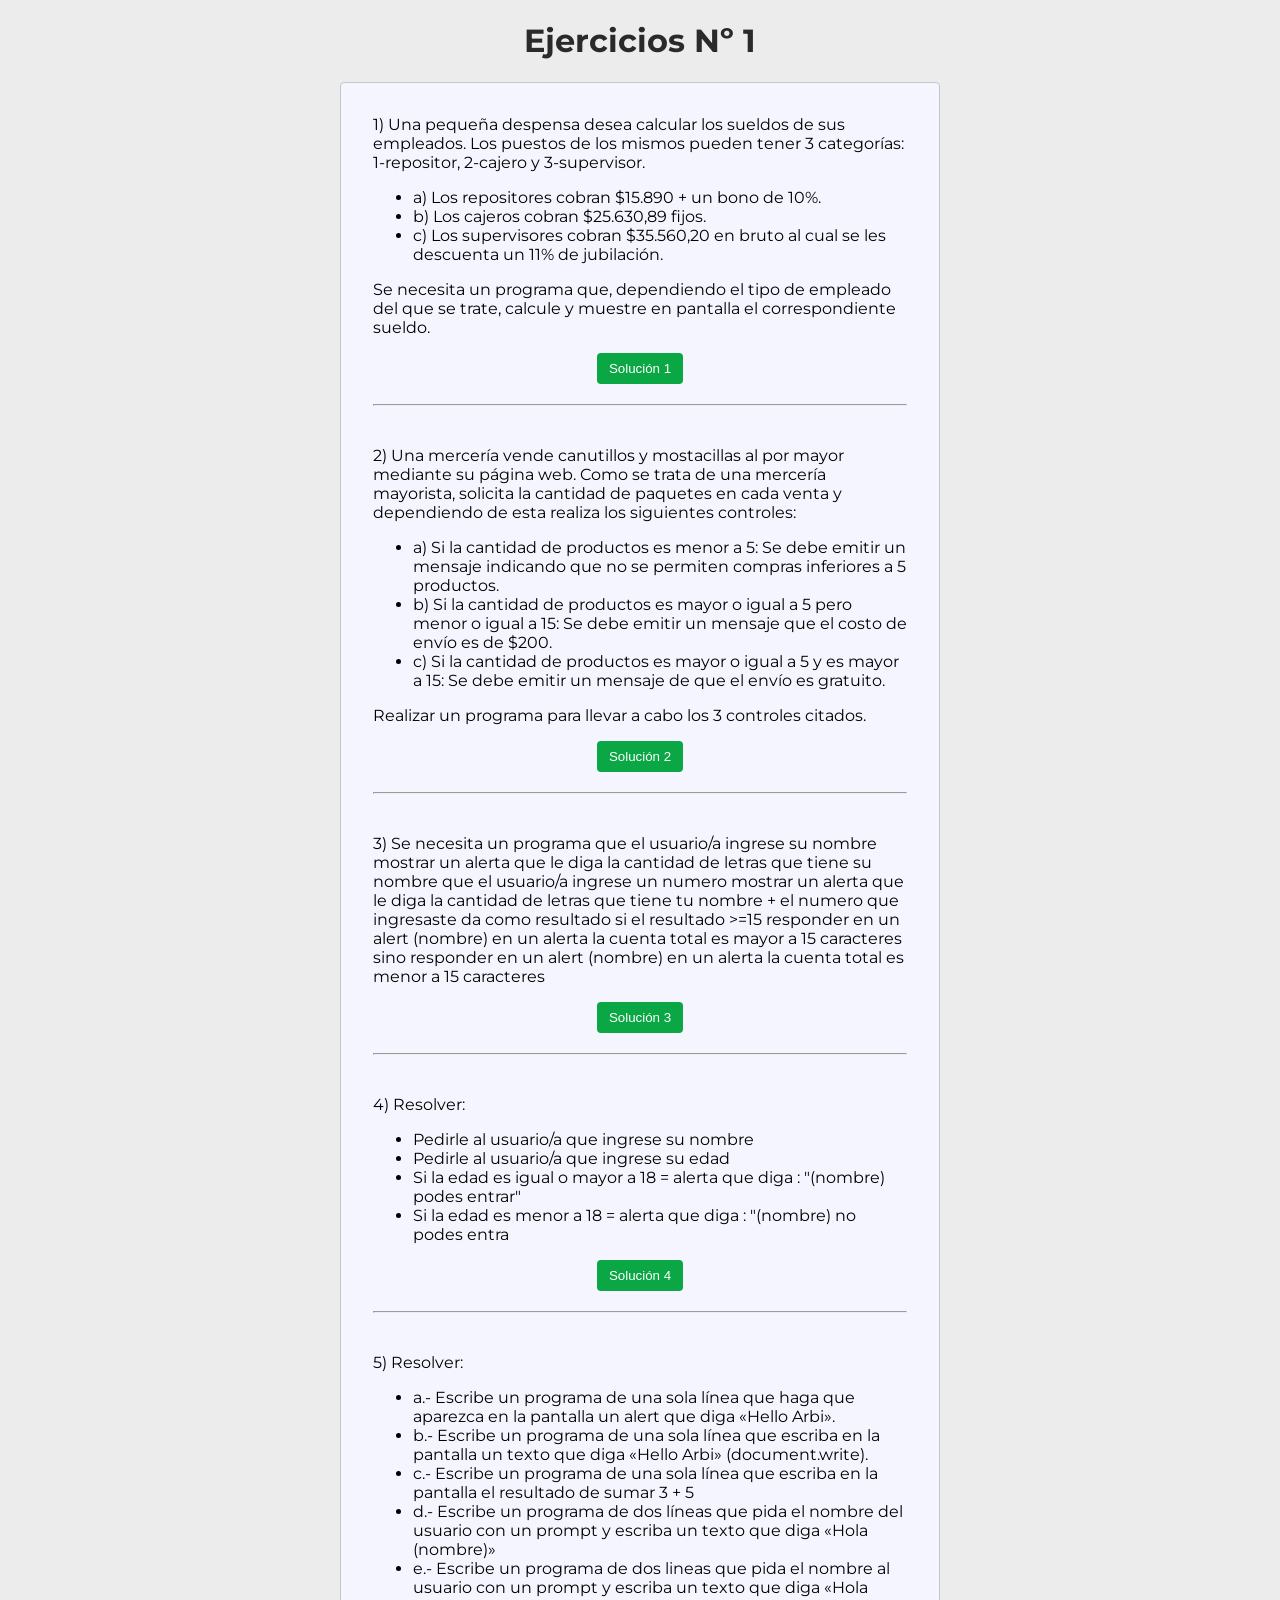
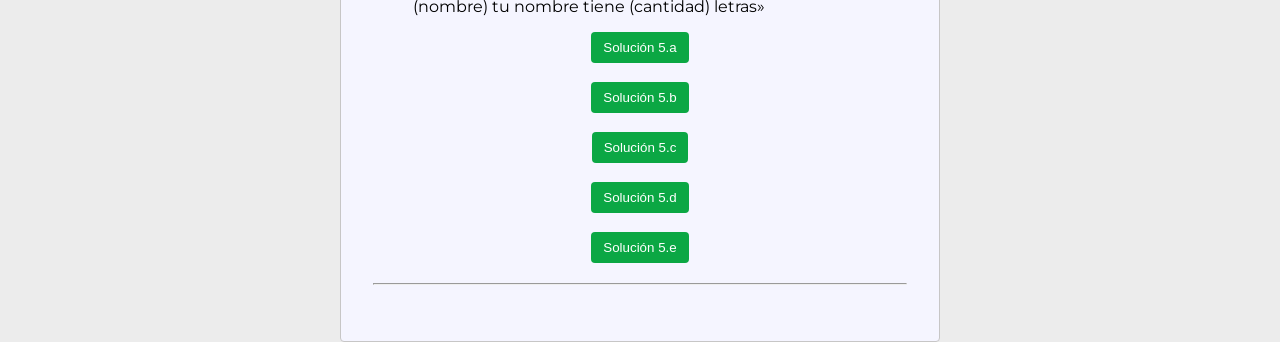
<file: Eje1/index.html>
<!DOCTYPE html>
<html lang="es">
<head>
    <meta charset="UTF-8">
    <meta name="viewport" content="width=device-width, initial-scale=1.0">
    <title>Ejercicios Nº 1</title>
    <link rel="stylesheet" href="style.css">
    <link href="https://fonts.googleapis.com/css2?family=Montserrat:wght@300;400;500&display=swap" rel="stylesheet">
</head>
<body>
    <h1 class="center">Ejercicios Nº 1</h1>
    <div class="container">
        <p>1) Una pequeña despensa desea calcular los sueldos de sus empleados. Los puestos de los mismos pueden tener 3 categorías: 1-repositor, 2-cajero y 3-supervisor.</p>
        <ul>
          <li>a) Los repositores cobran $15.890 + un bono de 10%.</li>
          <li>b) Los cajeros cobran $25.630,89 fijos.</li>
          <li>c) Los supervisores cobran $35.560,20 en bruto al cual se les descuenta un 11% de jubilación.</li>
        </ul>
        <p>Se necesita un programa que, dependiendo el tipo de empleado del que se trate, calcule y muestre en pantalla el correspondiente sueldo.</p>
        <button id="button-01" onclick="ejercicio1()" >Solución 1</button>
        <hr>

        <p>2) Una mercería vende canutillos y mostacillas al por mayor mediante su página web. Como se trata de una mercería mayorista, solicita la cantidad de paquetes en cada venta y dependiendo de esta realiza los siguientes controles:</p>
        <ul>
          <li>a) Si la cantidad de productos es menor a 5: Se debe emitir un mensaje indicando que no se permiten compras inferiores a 5 productos.</li>
          <li>b) Si la cantidad de productos es mayor o igual a 5 pero menor o igual a 15: Se debe emitir un mensaje que el costo de envío es de $200.</li>
          <li>c) Si la cantidad de productos es mayor o igual a 5 y es mayor a 15: Se debe emitir un mensaje de que el envío es gratuito.</li>
        </ul>
        <p>Realizar un programa para llevar a cabo los 3 controles citados.</p>
        <button id="button-02" onclick="ejercicio2()" >Solución 2</button>
        <hr>

        <p>3) Se necesita un programa que el usuario/a ingrese su nombre mostrar un alerta que le diga la cantidad de letras que tiene su nombre que el usuario/a ingrese un numero mostrar un alerta que le diga la cantidad de letras que tiene tu nombre + el numero que ingresaste da como resultado si el resultado >=15 responder en un alert (nombre) en un alerta la cuenta total es mayor a 15 caracteres sino responder en un alert (nombre) en un alerta la cuenta total es menor a 15 caracteres</p>
        <button id="button-03" onclick="ejercicio3()">Solución 3</button>
        <hr>

        <p>4) Resolver:
        <ul>
          <li>Pedirle al usuario/a que ingrese su nombre</li>
          <li>Pedirle al usuario/a que ingrese su edad</li>
          <li>Si la edad es igual o mayor a 18 = alerta que diga : "(nombre) podes entrar"</li>
          <li>Si la edad es menor a 18 = alerta que diga : "(nombre) no podes entra</li>
        </ul>
        <button id="button-04" onclick="ejercicio4()">Solución 4</button>
        <hr>

        <p>5) Resolver:
        <ul>
          <li>a.- Escribe un programa de una sola línea que haga que aparezca en la pantalla un alert que diga «Hello Arbi».</li>
          <li>b.- Escribe un programa de una sola línea que escriba en la pantalla un texto que diga «Hello Arbi» (document.write).</li>
          <li>c.- Escribe un programa de una sola línea que escriba en la pantalla el resultado de sumar 3 + 5</li>
          <li>d.- Escribe un programa de dos líneas que pida el nombre del usuario con un prompt y escriba un texto que diga «Hola (nombre)»</li>
          <li>e.- Escribe un programa de dos lineas que pida el nombre al usuario con un prompt y escriba un texto que diga «Hola (nombre) tu nombre tiene (cantidad) letras»</li>
        </ul>
        <button id="button-51" onclick="ejercicio5('5a')">Solución 5.a</button><br>
        <button id="button-52" onclick="ejercicio5('5b')">Solución 5.b</button><br>
        <button id="button-53" onclick="ejercicio5('5c')">Solución 5.c</button><br>
        <button id="button-54" onclick="ejercicio5('5d')">Solución 5.d</button><br>
        <button id="button-55" onclick="ejercicio5('5e')">Solución 5.e</button>
        <hr>
    </div>
    <script src="app1.js"></script>
</body>
</html>
</file>
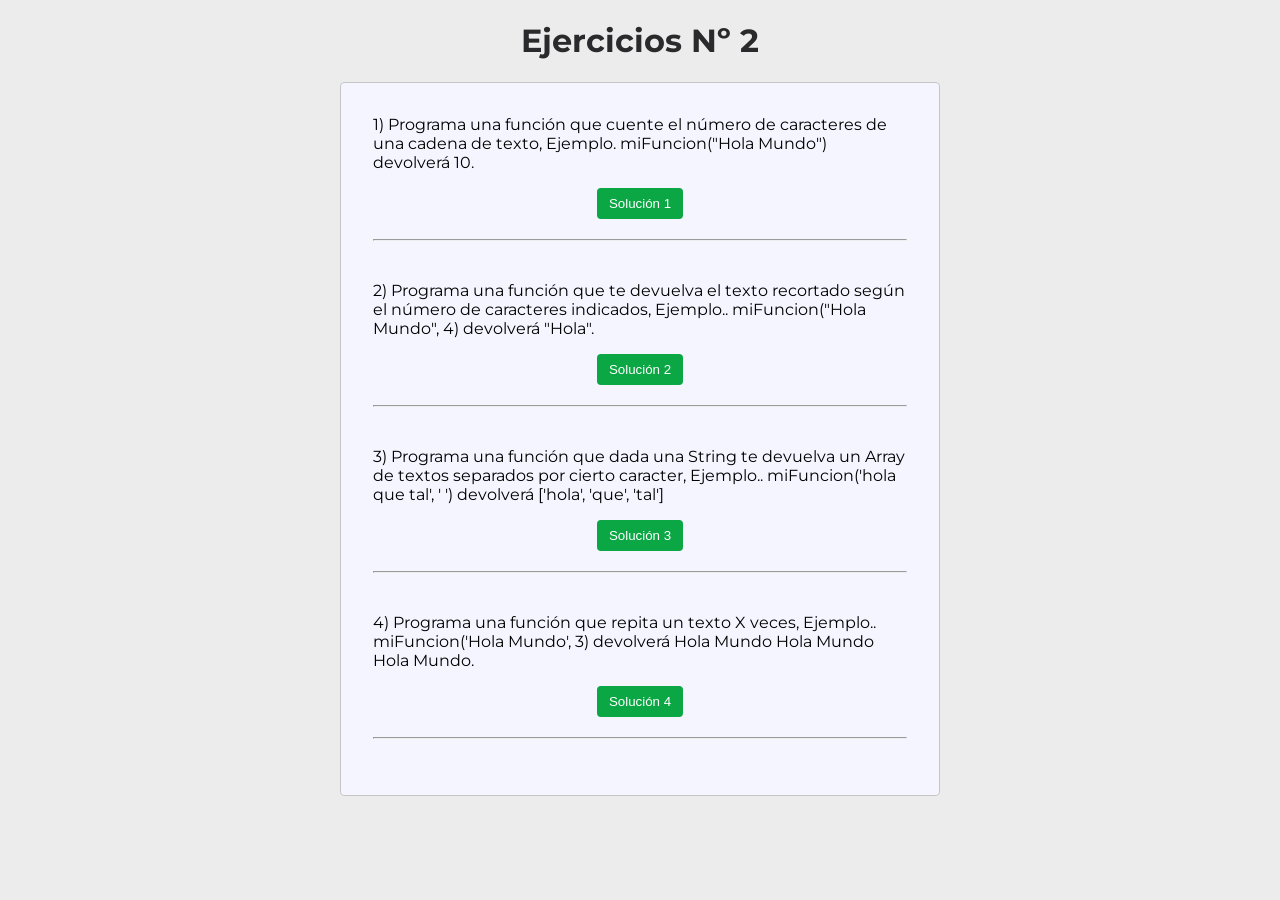
<file: Eje2/index.html>
<!DOCTYPE html>
<html lang="es">
<head>
    <meta charset="UTF-8">
    <meta name="viewport" content="width=device-width, initial-scale=1.0">
    <title>Ejercicios Nº 2</title>
    <link rel="stylesheet" href="style.css">
    <link href="https://fonts.googleapis.com/css2?family=Montserrat:wght@300;400;500&display=swap" rel="stylesheet">
</head>
<body>
    <h1 class="center">Ejercicios Nº 2</h1>
    <div class="container">
        <p>1) Programa una función que cuente el número de caracteres de una cadena de texto, Ejemplo. miFuncion("Hola Mundo") devolverá 10.</p>
        <button id="button-01" onclick="miFuncion1(prompt('Ingrese cadena de texto'))">Solución 1</button>
        <hr>
        <p>2) Programa una función que te devuelva el texto recortado según el número de caracteres indicados, Ejemplo.. miFuncion("Hola Mundo", 4) devolverá "Hola".</p>
        <button id="button-02" onclick="miFuncion2(prompt('Ingrese cadena de texto'), prompt('Ingrese el número a recortar'))">Solución 2</button>
        <hr>
        <p>3) Programa una función que dada una String te devuelva un Array de textos separados por cierto caracter, Ejemplo.. miFuncion('hola que tal', ' ') devolverá ['hola', 'que', 'tal']</p>
        <button id="button-03" onclick="miFuncion3(prompt('Ingrese cadena de texto'), prompt('Ingrese el caracter de separación'))">Solución 3</button>
        <hr>
        <p>4) Programa una función que repita un texto X veces, Ejemplo.. miFuncion('Hola Mundo', 3) devolverá Hola Mundo Hola Mundo Hola Mundo.</p>
        <button id="button-04" onclick="miFuncion4(prompt('Ingrese cadena de texto'), prompt('Ingrese el número de repeticiones'))">Solución 4</button>
        <hr>
    </div>
    <script src="app2.js"></script>
</body>
</html>
</file>
<file: Eje1/style.css>
:root {
    box-sizing: border-box;
}
*, *::before, *::after {
    box-sizing: inherit;
}
body {
    font-family: 'Montserrat'!important;
    margin: 0 2rem;
    background-color: rgb(236, 236, 236);
}
h1, h2, h3, h4 {
    color: rgb(42, 41, 43);
}
p, a, ul, li, ol, td, input, button {
    font-weight: 400;
}
hr { margin: 20px 0px 40px 0px; }
.center {
    text-align: center;
}
.container {
    max-width: 600px;
    margin-left: auto;
    margin-right: auto;
    background-color: rgb(245, 245, 255);
    padding: 1rem 2rem;
    border: .5px solid rgb(199, 198, 198);
    border-radius: 4px;
}

button {
    padding: .5rem .75rem;
    cursor: pointer;
    background-color: #0ba744;
    color: white;
    border-radius: 4px;
    border: none;
    margin: 0 auto;
    display: block;
    transition: background-color .2s ease;
}
button:hover {
    background-color: #12873d
}
</file>
<file: Eje2/style.css>
:root {
    box-sizing: border-box;
}
*, *::before, *::after {
    box-sizing: inherit;
}
body {
    font-family: 'Montserrat'!important;
    margin: 0 2rem;
    background-color: rgb(236, 236, 236);
}
h1, h2, h3, h4 {
    color: rgb(42, 41, 43);
}
p, a, ul, li, ol, td, input, button {
    font-weight: 400;
}
hr { margin: 20px 0px 40px 0px; }
.center {
    text-align: center;
}
.container {
    max-width: 600px;
    margin-left: auto;
    margin-right: auto;
    background-color: rgb(245, 245, 255);
    padding: 1rem 2rem;
    border: .5px solid rgb(199, 198, 198);
    border-radius: 4px;
}

button {
    padding: .5rem .75rem;
    cursor: pointer;
    background-color: #0ba744;
    color: white;
    border-radius: 4px;
    border: none;
    margin: 0 auto;
    display: block;
    transition: background-color .2s ease;
}
button:hover {
    background-color: #12873d
}
</file>
